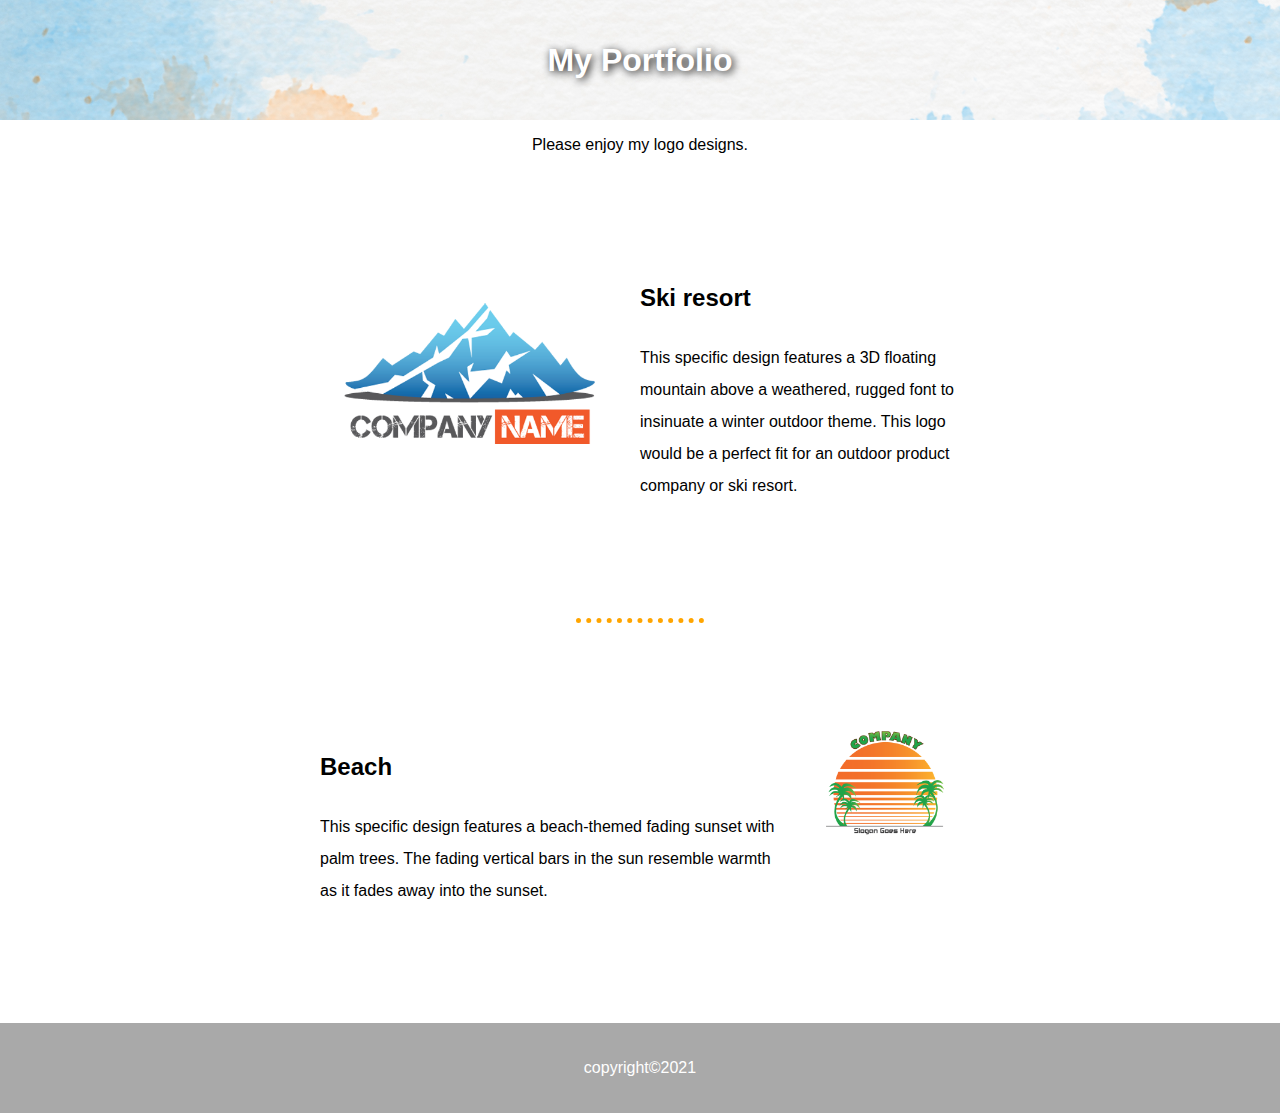
<file: se262_672115018_lab03/link-to-a-stylesheet/index.html>
<!DOCTYPE html>
<html lang="en">
  <head>
    <meta charset="UTF-8">
    <title>Link to a Stylesheet Quiz</title>
    <!-- add link here -->
    <link href="css/styles.css" rel="stylesheet" />
  </head>
  <body>
    <div id="header">
      <h1>My Portfolio</h1>
    </div>
    <p>Please enjoy my logo designs.</p>
    <div class="item">
      <img class="img-ski" src="img/out-cold.png" width="300" />
      <h2>Ski resort</h2>
      <p>
        This specific design features a 3D floating mountain above a weathered,
        rugged font to insinuate a winter outdoor theme. This logo would be a
        perfect fit for an outdoor product company or ski resort.
      </p>
    </div>
    <hr />
    <div class="item">
      <img class="img-beach" src="img/retro-beach.png" width="150" />
      <h2>Beach</h2>
      <p>
        This specific design features a beach-themed fading sunset with palm
        trees. The fading vertical bars in the sun resemble warmth as it fades
        away into the sunset.
      </p>
    </div>
    <div id="footer">
      <p>copyright©2021</p>
    </div>
  </body>
</html>
</file>
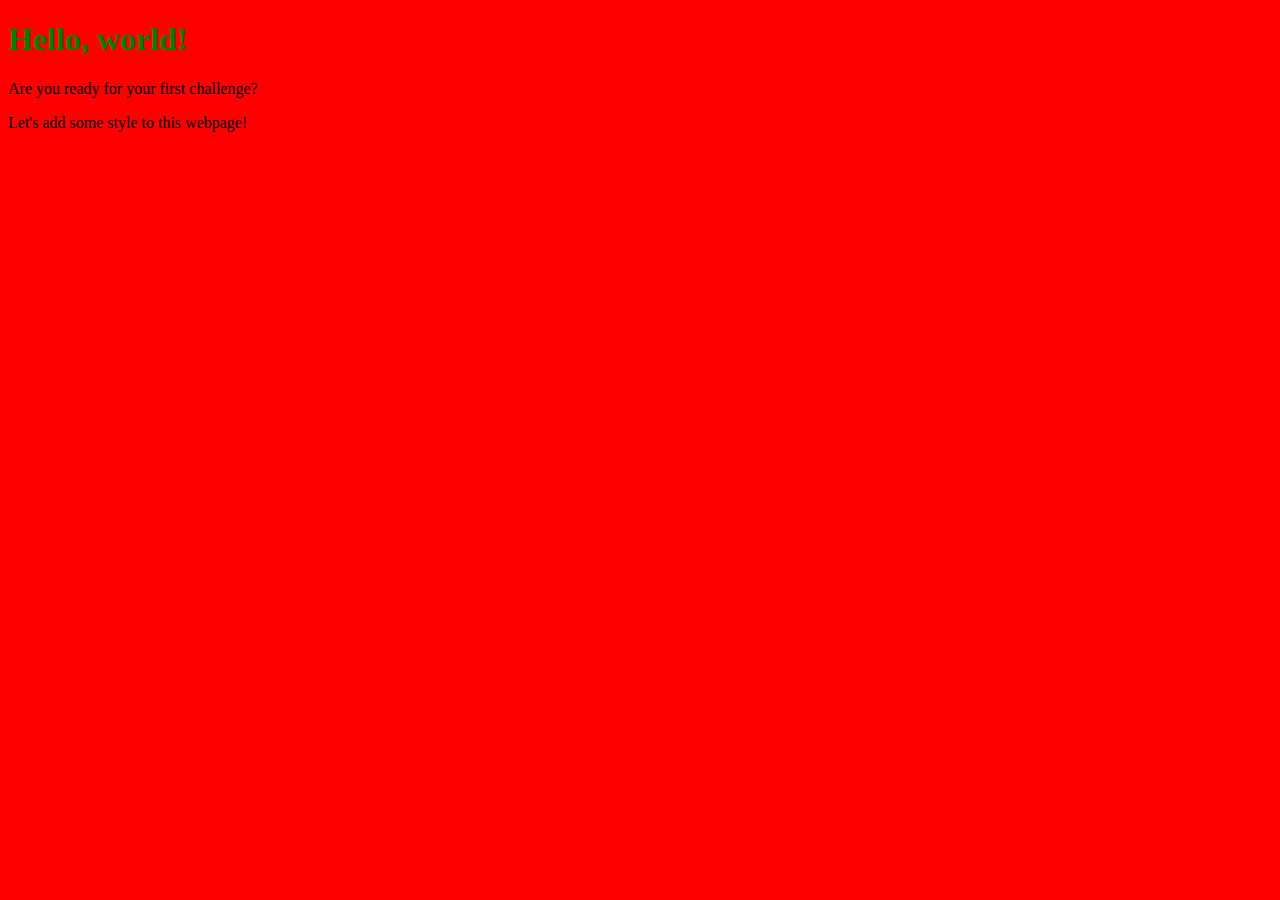
<file: se262_672115018_lab03/Q1.html>
<!DOCTYPE html>
<html lang="en" xmlns:mso="urn:schemas-microsoft-com:office:office" xmlns:msdt="uuid:C2F41010-65B3-11d1-A29F-00AA00C14882">
<head>
	<meta charset="UTF-8">
	<meta http-equiv="X-UA-Compatible" content="IE=edge">
	<meta name="viewport" content="width=device-width, initial-scale=1.0">
	<title>Inline CSS - Hello, world!</title>

<!--[if gte mso 9]><xml>
<mso:CustomDocumentProperties>
<mso:xd_Signature msdt:dt="string"></mso:xd_Signature>
<mso:display_urn_x003a_schemas-microsoft-com_x003a_office_x003a_office_x0023_Editor msdt:dt="string">PATHATHAI NALUMPOON</mso:display_urn_x003a_schemas-microsoft-com_x003a_office_x003a_office_x0023_Editor>
<mso:Order msdt:dt="string">614000.000000000</mso:Order>
<mso:xd_ProgID msdt:dt="string"></mso:xd_ProgID>
<mso:_ExtendedDescription msdt:dt="string"></mso:_ExtendedDescription>
<mso:display_urn_x003a_schemas-microsoft-com_x003a_office_x003a_office_x0023_Author msdt:dt="string">PATHATHAI NALUMPOON</mso:display_urn_x003a_schemas-microsoft-com_x003a_office_x003a_office_x0023_Author>
<mso:ComplianceAssetId msdt:dt="string"></mso:ComplianceAssetId>
<mso:TemplateUrl msdt:dt="string"></mso:TemplateUrl>
<mso:ContentTypeId msdt:dt="string">0x010100F268709B792C0542893846C92291CE6B</mso:ContentTypeId>
<mso:TriggerFlowInfo msdt:dt="string"></mso:TriggerFlowInfo>
<mso:_SourceUrl msdt:dt="string"></mso:_SourceUrl>
<mso:_SharedFileIndex msdt:dt="string"></mso:_SharedFileIndex>
<mso:MediaLengthInSeconds msdt:dt="string"></mso:MediaLengthInSeconds>
</mso:CustomDocumentProperties>
</xml><![endif]-->
</head>

<!-- Instructions: Change background color of a page to red and
	               Change the color of "Hello, world!" to green.
-->
				 
<body style="background-color: red;">

	<h1 style="color: green;">Hello, world!</h1>
	
	<div>Are you ready for your first challenge?</div>
	<p>Let's add some style to this webpage!</p>
</body>
</html>
</file>
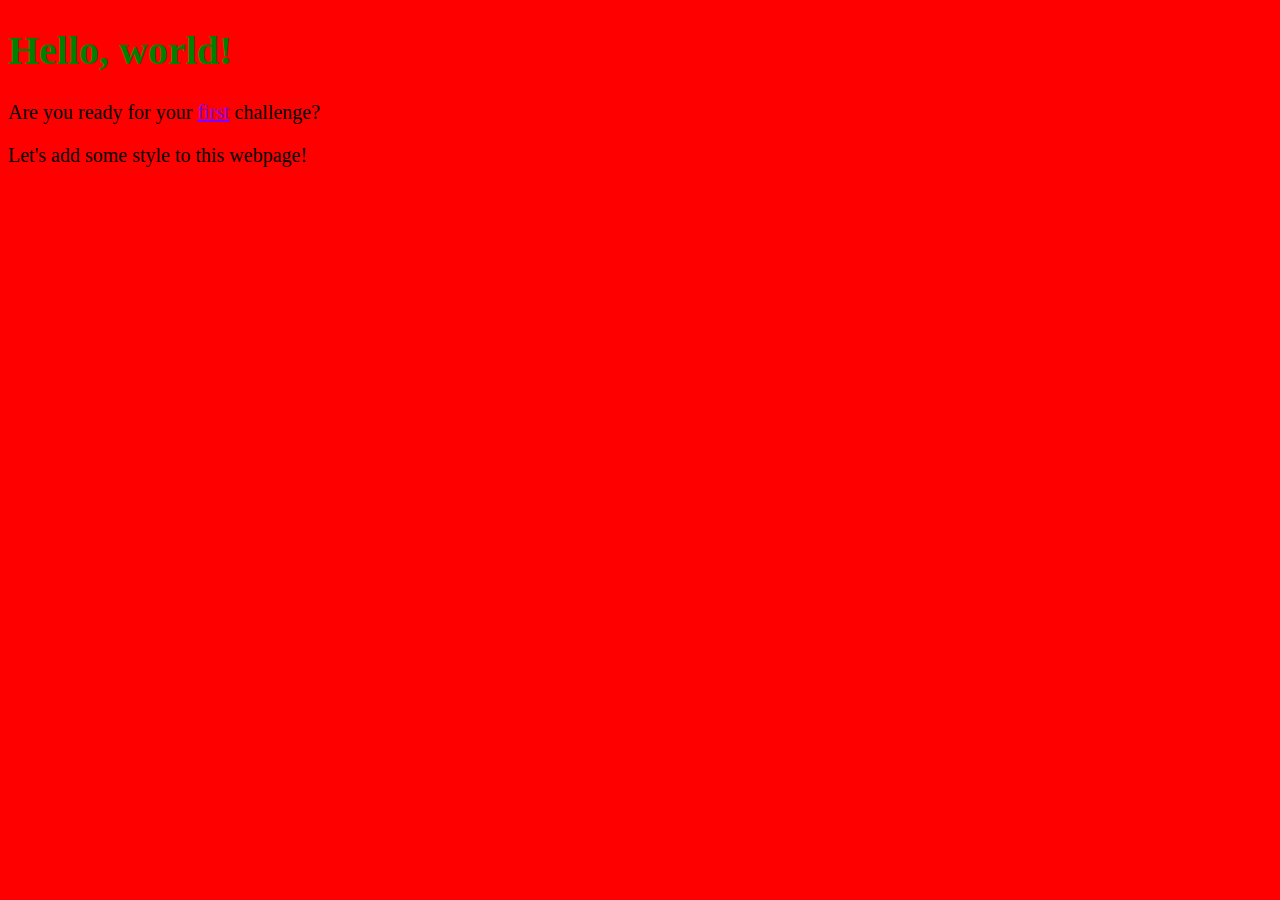
<file: se262_672115018_lab03/Q2.html>
<!DOCTYPE html>
<html lang="en" xmlns:mso="urn:schemas-microsoft-com:office:office" xmlns:msdt="uuid:C2F41010-65B3-11d1-A29F-00AA00C14882">
<head>
	<meta charset="UTF-8">
	<meta http-equiv="X-UA-Compatible" content="IE=edge">
	<meta name="viewport" content="width=device-width, initial-scale=1.0">
	
	<title>Embedded CSS – Hello, world!</title>

	<style>
		
		body {
			background-color: red;
			font-size: 20px;
		}

		
		h1 {
			color: green;
		}


		.highlight {
			color: #8001ff;
			text-decoration: underline;
		}
	</style>

</head>

<body>
	<h1>Hello, world! </h1>
	
	<div>Are you ready for your <span class="highlight">first</span> challenge?</div>
	
	<p>Let's add some style to this webpage!</p>
</body>
</html>
</file>
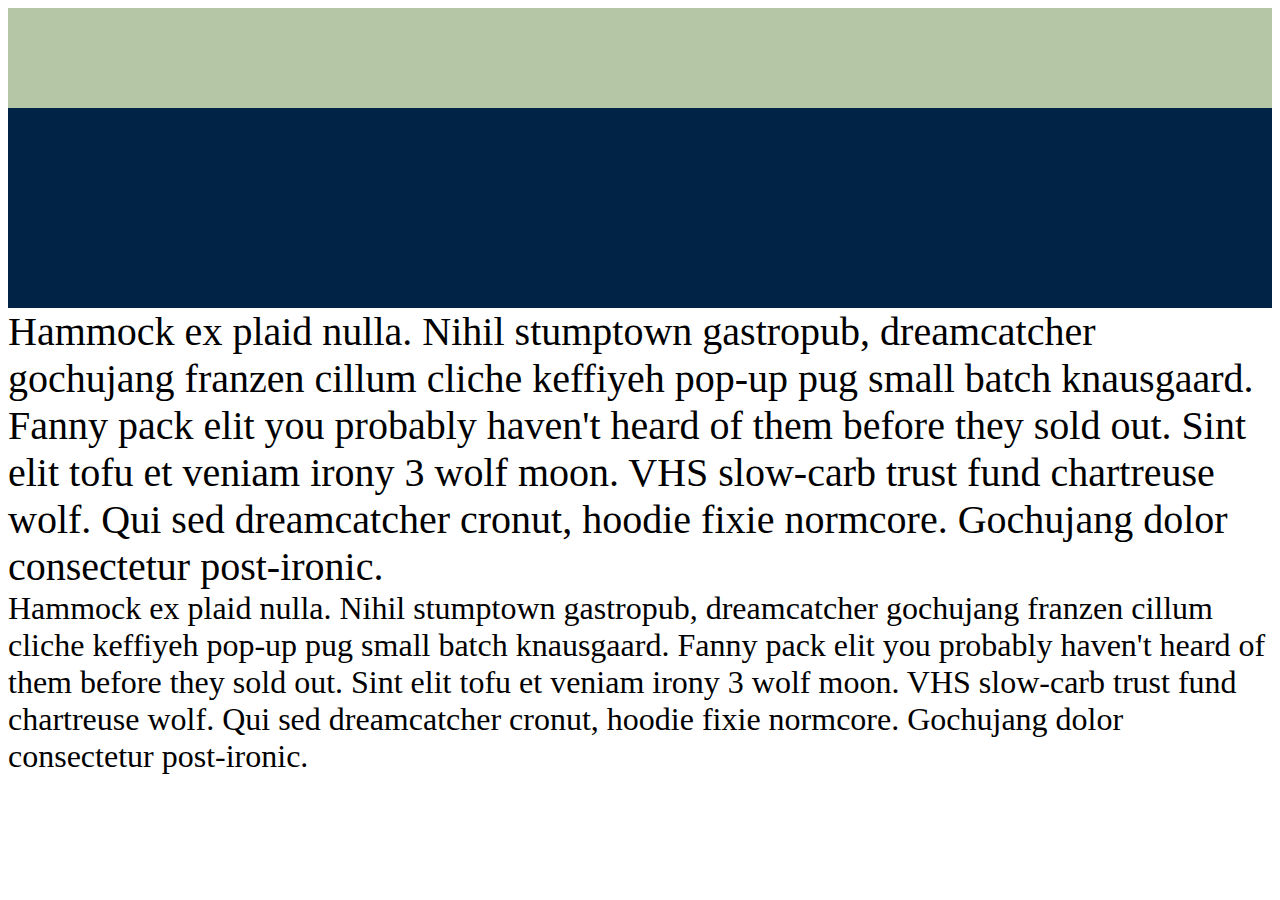
<file: se262_672115018_lab03/Q3.html>
<!DOCTYPE html>

<html>
<head>
    <meta charset="UTF-8">
    <title>Quiz - Units in CSS</title>
    <style>
    
       body {
           font-size: 20px;
       }

       
       .first {
           height: 100px;
           background-color: #B4C6A6;
       }

      
       .second {
           height: 200px;
           background-color: #012345;
       }

      
       .third {
           font-size: 2em; 
       }

      
       .fourth {
           font-size: 2rem;
       }

    </style>

</head>
<body>
	<div class="first"></div>
	<div class="second"></div>
	<div class="third">Hammock ex plaid nulla. Nihil stumptown gastropub, dreamcatcher gochujang franzen cillum cliche keffiyeh pop-up pug small batch knausgaard. Fanny pack elit you probably haven't heard of them before they sold out. Sint elit tofu et veniam irony 3 wolf moon. VHS slow-carb trust fund chartreuse wolf. Qui sed dreamcatcher cronut, hoodie fixie normcore. Gochujang dolor consectetur post-ironic.</div>
	<div class="fourth">Hammock ex plaid nulla. Nihil stumptown gastropub, dreamcatcher gochujang franzen cillum cliche keffiyeh pop-up pug small batch knausgaard. Fanny pack elit you probably haven't heard of them before they sold out. Sint elit tofu et veniam irony 3 wolf moon. VHS slow-carb trust fund chartreuse wolf. Qui sed dreamcatcher cronut, hoodie fixie normcore. Gochujang dolor consectetur post-ironic.</div>
</body>
</html>
</file>
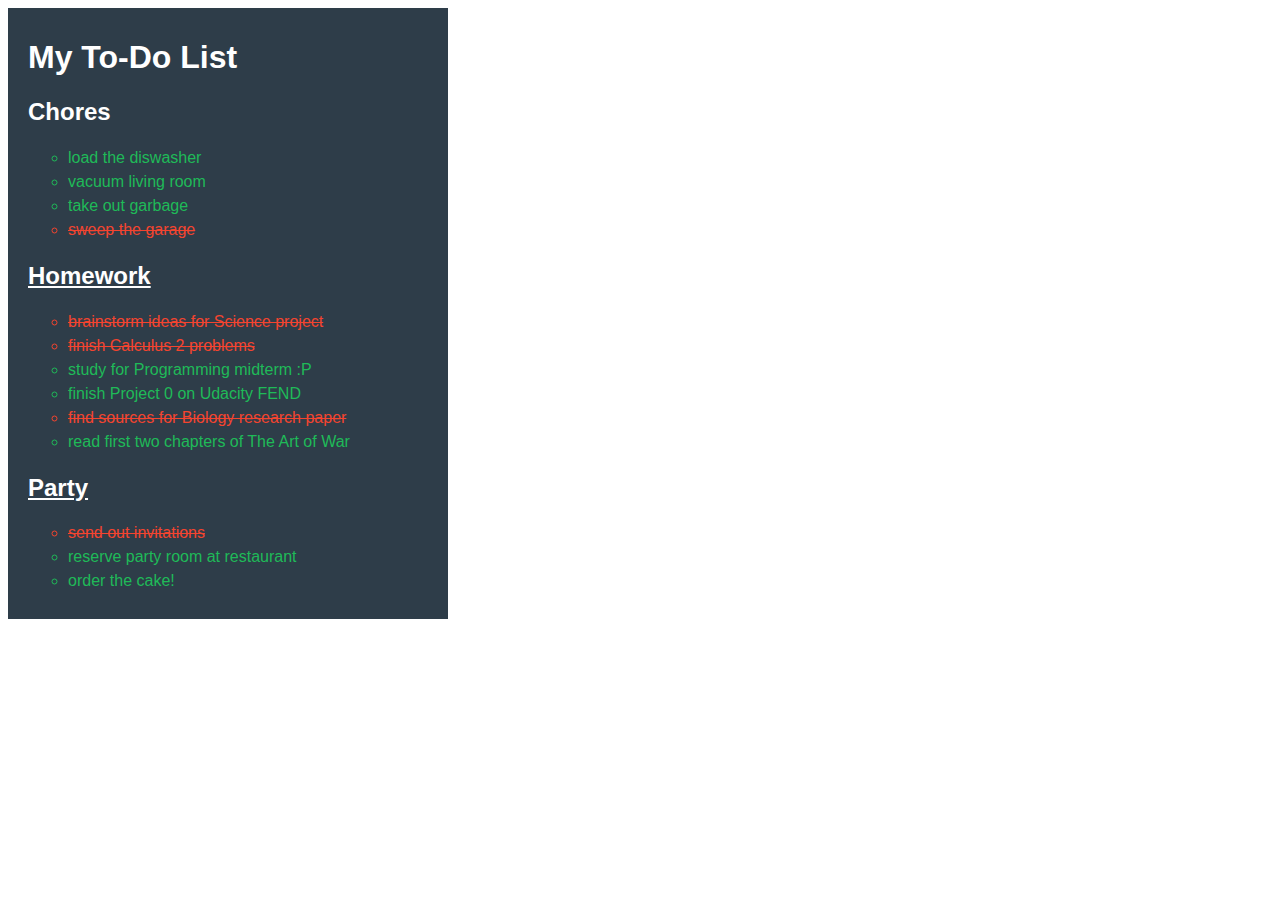
<file: se262_672115018_lab03/Q5.html>
<!DOCTYPE html>

<html >
<head>
	<meta charset="utf-8">
	<title>Using Attributes Quiz</title>
	<style>
        body {
            font-family: Arial; 
        }
        #to-do-list {
            width: 400px;
            background: #2e3d49;
            padding: 10px 20px;
        }
        .title {
            color: #fff;
        }
        .underline {
            text-decoration: underline;
        } 
        .list {
            list-style-type: circle;
            text-align: left;
            font-size: 16px;
            color: #1fba58;
            line-height: 24px;
        }
        .finished {
            color: #f4442f;
            text-decoration: line-through;
        }
	</style>

</head>
<body>
	<div id="to-do-list">
		
		<h1 class="title">My To-Do List</h1>
		
		<h2 class="title">Chores</h2>
		<ul class="list">
			<li>load the diswasher</li>
			<li>vacuum living room</li>
			<li>take out garbage</li>
			<li class="finished">sweep the garage</li>
		</ul>
		
		<h2 class="title underline">Homework</h2>
		<ul class="list">
			<li class="finished">brainstorm ideas for Science project</li>
			<li class="finished">finish Calculus 2 problems</li>
			<li>study for Programming midterm :P</li>
            <li>finish Project 0 on Udacity FEND</li>
			<li class="finished">find sources for Biology research paper</li>
			<li>read first two chapters of The Art of War</li>
		</ul>
		
        <h2 class="title underline">Party</h2>
        <ul class="list">
            <li class="finished">send out invitations</li>
            <li>reserve party room at restaurant</li>
            <li>order the cake!</li>
        </ul>
	</div>
</body>
</html>
</file>
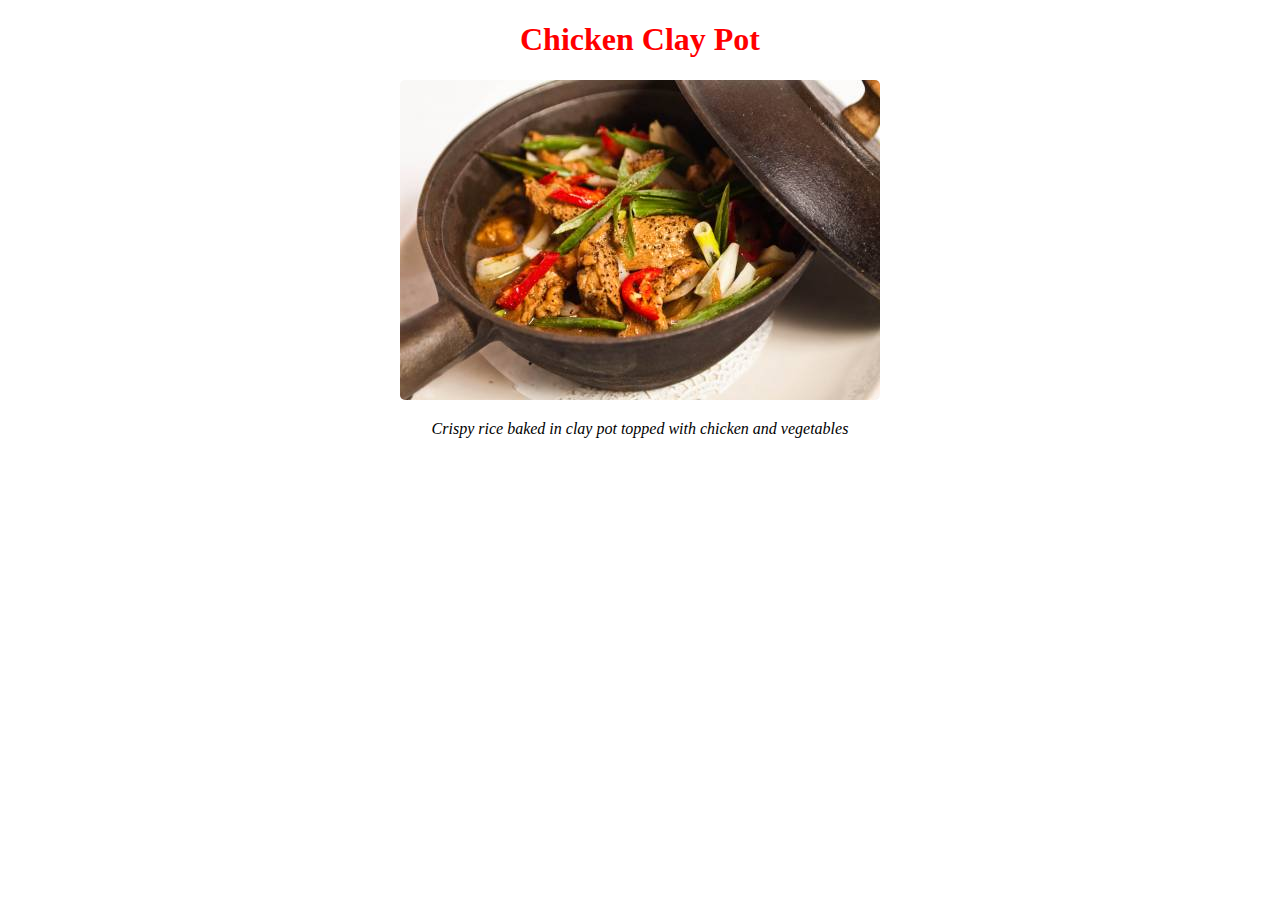
<file: se262_672115018_lab03/writing-selectors/Q4.html>
<!DOCTYPE html>
<html xmlns:mso="urn:schemas-microsoft-com:office:office" xmlns:msdt="uuid:C2F41010-65B3-11d1-A29F-00AA00C14882">
<head>
	<meta charset="UTF-8">
	<title>Writing Selectors Quiz</title>

	<style>
		
		#menu {
			text-align: center;
		}
		

		.item {
			color: red;
		}
		
		
		.picture {
			border-radius: 5px;
		}
		

		.description {
			font-style: italic;
		}
	</style>
</head>
<body>
	<div id="menu">
		<h1 class="item">Chicken Clay Pot</h1>
		
		<img src="img/clay-pot.jpg" alt="clay pot" class="picture">
		
		<p class="description">Crispy rice baked in clay pot topped with chicken and vegetables</p>
	</div>
</body>
</html>
</file>
<file: se262_672115018_lab03/link-to-a-stylesheet/css/styles.css>
body {
    font-family: 'Roboto', sans-serif; 
    text-align: center;
    margin: 0;
    padding: 0;
}

/* Add CSS of <hr>  3 points */
/* "width 10%, dotted border style" */
hr {
    width: 10%;
    border-style: dotted;
    border-width: 0;
    border-top: 5px dotted orange;
}

#header {
    display: grid;
    height: 120px;
    min-width: 120px;
    align-items: center;
    
    /* Add more properties  2 points */
    /* "background image, position right center" */
    background-image: url('../img/hand-painted-watercolor-background-with-sky-clouds-shape.jpg');
    background-position: right center;
    background-repeat: no-repeat;
    background-size: cover;
    
    /* "font color white, text shadow with black 2px 2px 8px" */
    color: white;
    text-shadow: 2px 2px 8px black;
}

.item {
    width: 50%;
    margin: 100px auto;
    
    /* Add more properties 2 points */
    /* "text alignment left" */
    text-align: left;
    
    /* "line height 2" */
    line-height: 2;
    
    /* Fix for floating images */
    overflow: auto;
}

/* Add CSS of class img-ski and img-beach 2 points*/
.img-ski {
    /* "image float left" */
    float: left;
    margin-right: 20px;
}

.img-beach {
    /* "image float right" */
    float: right;
    margin-left: 20px;
}

#footer {
    padding: 20px;
    /* Add more properties 1 points */
    /* "background color #A9A9A9" */
    background-color: #A9A9A9;
    color: white;
}
</file>
